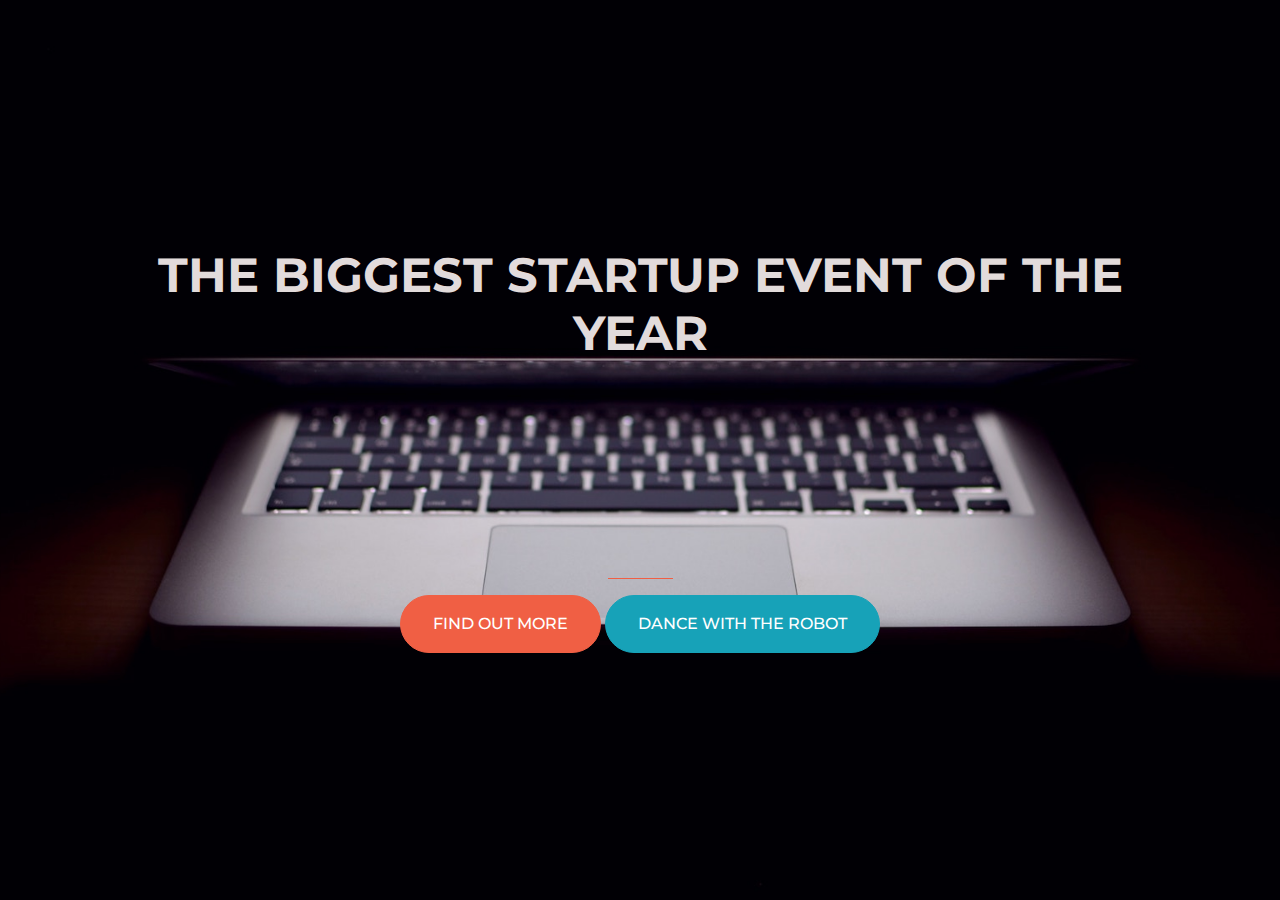
<file: index.html>
<!-- (╯°□°)╯︵ ┻━┻ -->
<!DOCTYPE html>
<html lang="en">
<head>
    <title>Startup</title>
    
    <!-- Required meta tags -->
    <meta charset="utf-8">
    <meta name="viewport" content="width=device-width, initial-scale=1, shrink-to-fit=no">

    <!-- Google Fonts -->
    <link href="https://fonts.googleapis.com/css?family=Montserrat" rel="stylesheet">
    <link href="https://fonts.googleapis.com/css2?family=Kalam:wght@300&display=swap" rel="stylesheet">

    <!-- Bootstrap CSS from a CDN. This way you don't have to include the bootstrap file yourself -->
    <link rel="stylesheet" href="https://stackpath.bootstrapcdn.com/bootstrap/4.3.1/css/bootstrap.min.css" integrity="sha384-ggOyR0iXCbMQv3Xipma34MD+dH/1fQ784/j6cY/iJTQUOhcWr7x9JvoRxT2MZw1T" crossorigin="anonymous">

    <!-- Your own stylesheet -->
    <link rel="stylesheet" type="text/css" href="style.css">
</head>
<body>
    <div class="container d-flex align-items-center h-100">
        <div class="row">
            <header class="text-center col-12">
                <h1 class="text-uppercase"><strong>The biggest startup event of the year</strong></h1>
            </header>
            <div class="buffer col-12"></div>
            <section class="text-center col-12">
                <hr>
                <a href="https://mailchi.mp/ebddcd127bf0/romanlisting"> 
                    <button class="btn btn-primary btn-xl">Find out more</button>
                </a>
                <a href="dancing_robot.html"> 
                    <button class="btn btn-info btn-xl">Dance with the Robot</button>
                </a>
            </section>
        </div>
    </div>
</body>
</html>
</file>
<file: style.css>
body,
html {
  width: 100%;
  height: 100%;
  font-family: 'Montserrat', sans-serif;
  background: url(background.jpg) no-repeat center center fixed; 
  -webkit-background-size: cover;
  -moz-background-size: cover;
  -o-background-size: cover;
  background-size: cover;
}

h1 {
  font-size: 3rem;
  color: #e2dbdb;
}

hr  {
  border-color: #F05F44;
  max-width: 65px;
}

.buffer {
  height: 12rem;
}

.btn {
  font-weight: 500;
  border-radius: 300px;
  text-transform: uppercase;
}

.btn-primary {
  background-color: #F05F44;
  border-color: #F05F44;
}

.btn-primary:hover {
  background-color: #ee4b08;
  border-color: #ee4b08;
  border-width: 4px;
}

.btn-info:hover {
  border-width: 4px;
}


.btn-xl {
  padding: 1rem 2rem;
}
</file>
